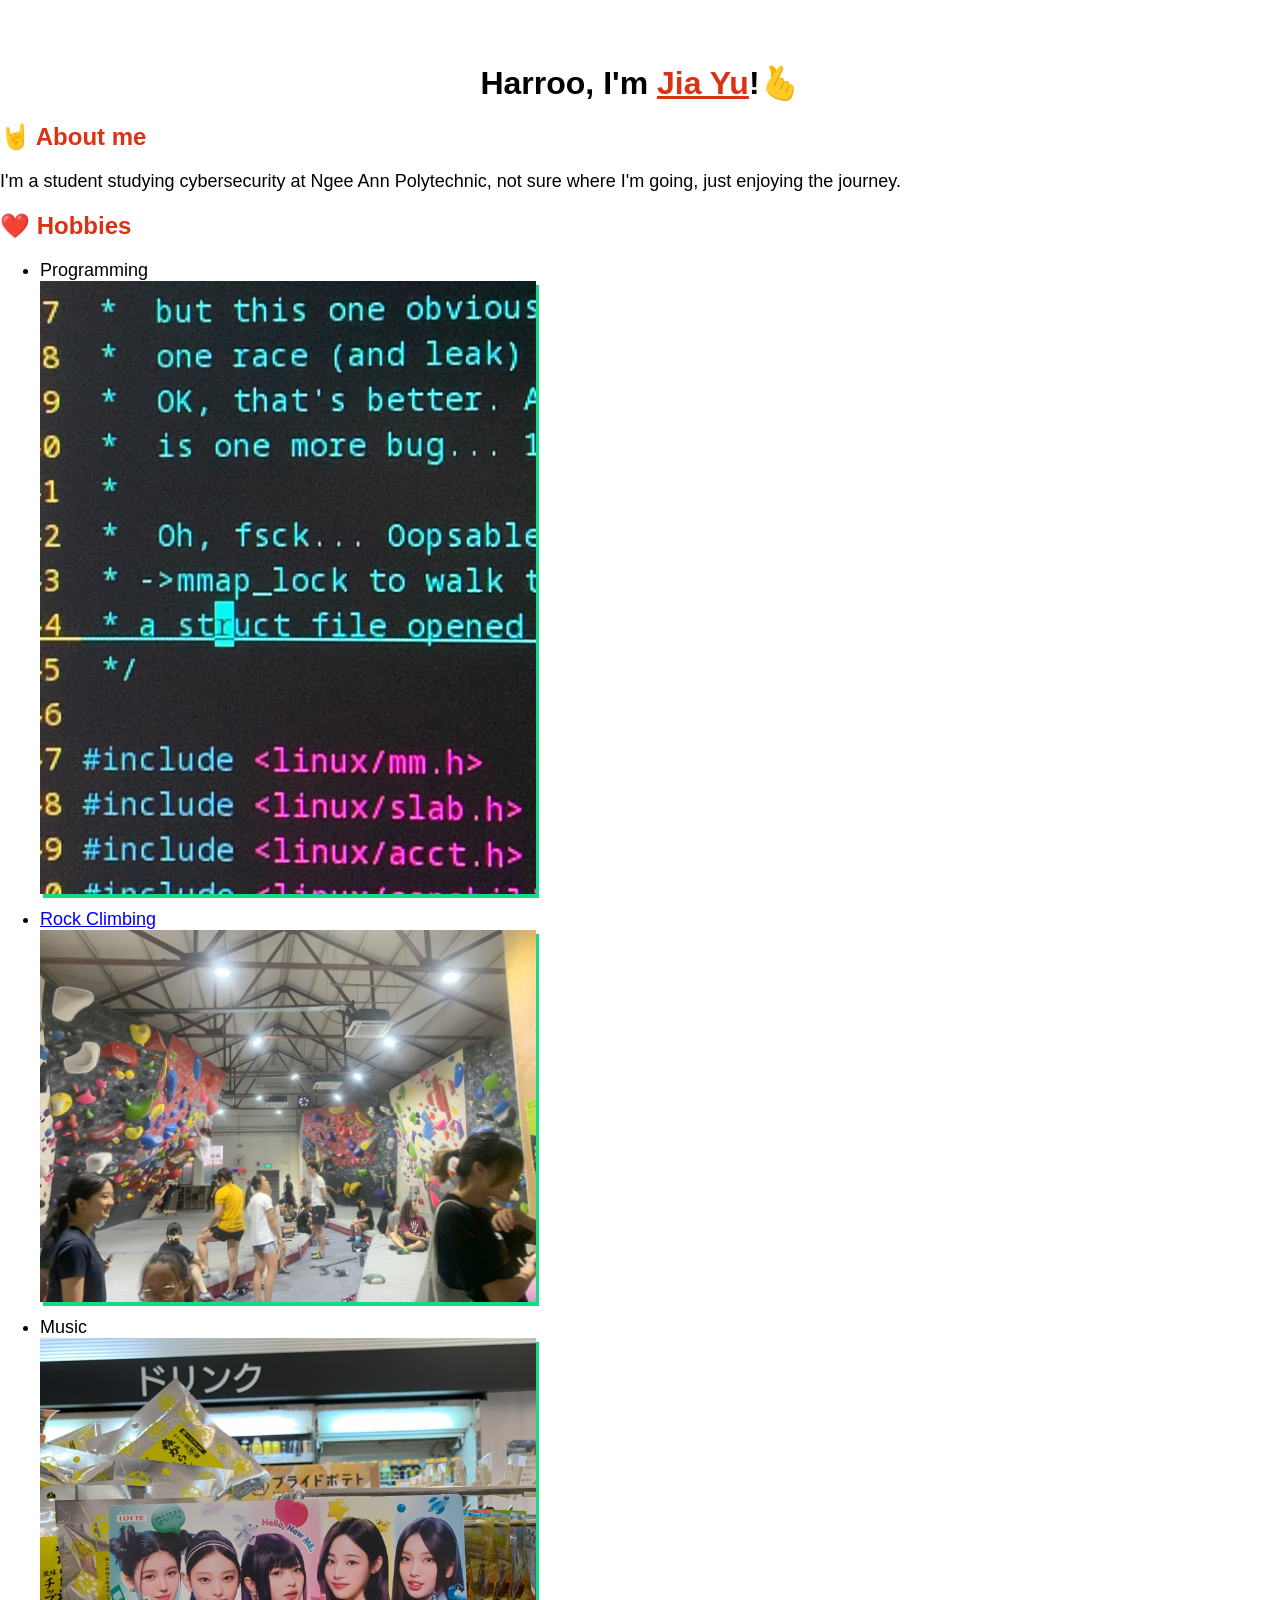
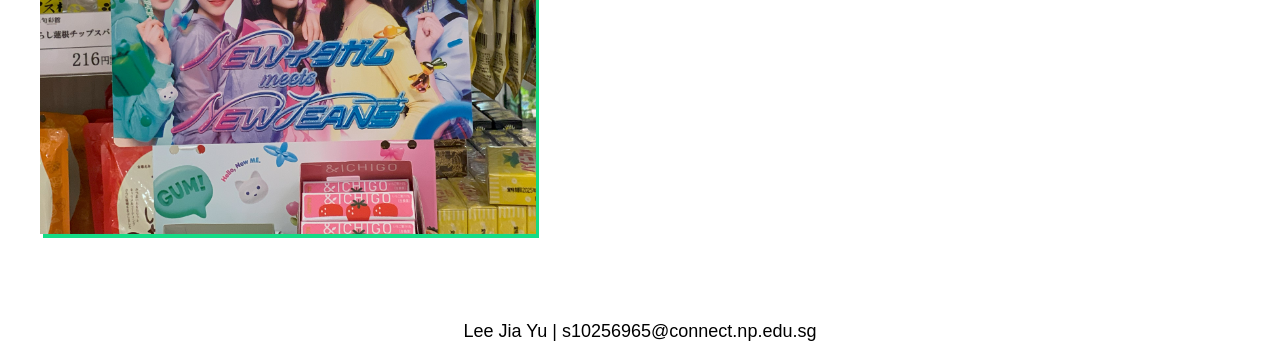
<file: AboutMe/index.html>
<html>
<head>
    <title>About Jia Yu</title>
    <link rel="stylesheet" href="./styles.css">
</head>
<body>
    <h1>Harroo, I'm <u>Jia Yu</u>!🫰</h1>
    <h2>🤘 About me</h2>
    <p>I'm a student studying cybersecurity at Ngee Ann Polytechnic, not sure where I'm going, just enjoying the journey.</p>
    <h2>❤️ Hobbies️</h2>
    <ul>
        <li>Programming <br> <img src="linux_kernal_kekw.jpeg" alt="Photo of the linux_kernal_kekw" width="500" height="500"></li>
        <li><a href="https://en.wikipedia.org/wiki/Rock_climbing">Rock Climbing</a> <br> <img src="lighthouse.jpeg" alt="Photo of the lighthouse" width="500" height="500"></li>
        <li>Music <br> <img src="jeans.jpeg" alt="Photo of the jeans" width="500" height="500"></li>
    </ul>
    <p class="contact_info">Lee Jia Yu | s10256965@connect.np.edu.sg</p>
</body>
</html>
</file>
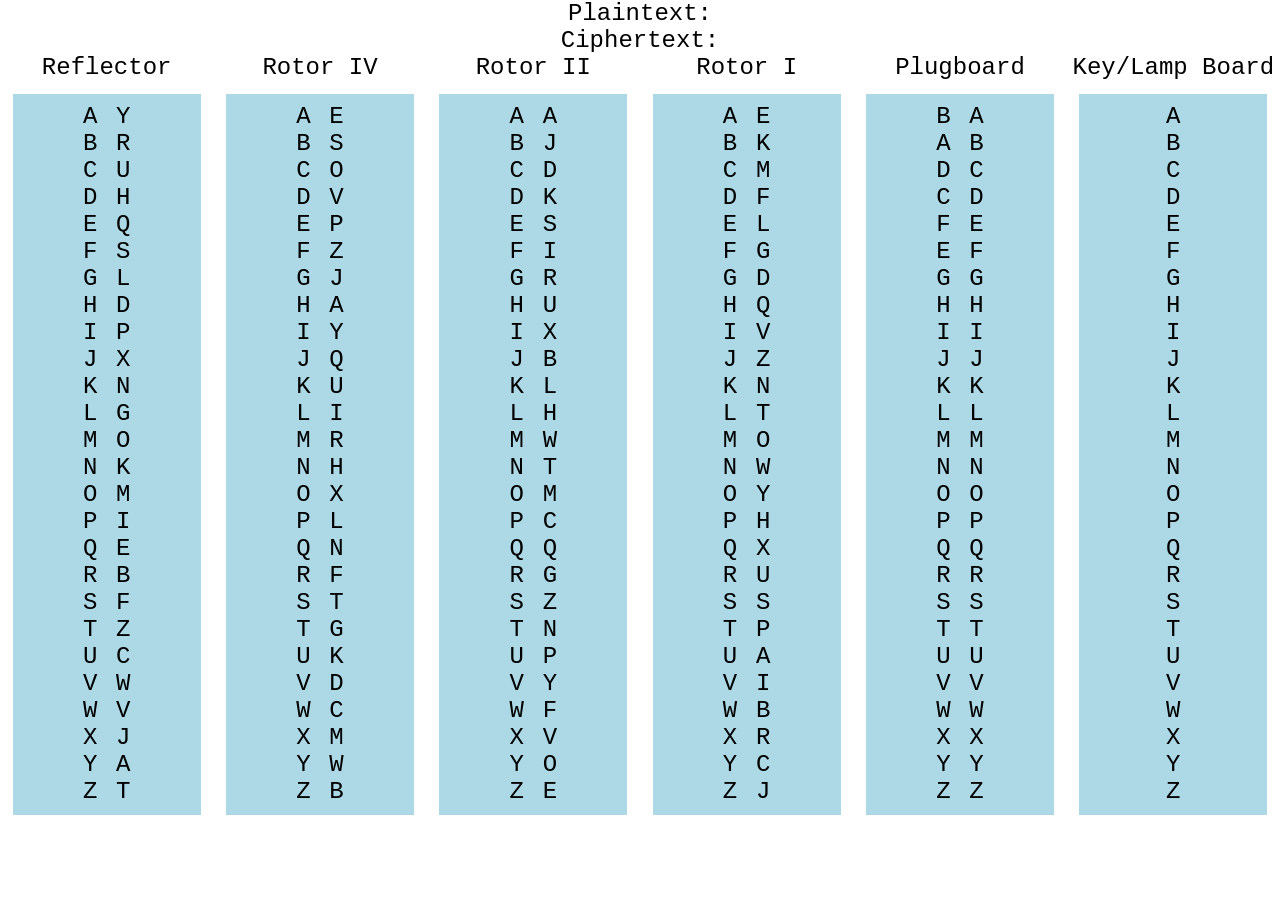
<file: Enigma/index.html>
<!DOCTYPE html>
<html lang="en">
<head>
    <meta charset="UTF-8">
    <meta name="viewport" content="width=device-width, initial-scale=1.0">
    <link rel="stylesheet" href="style.css">
    <title>Enigma Machine</title>
</head>
<body>
    <div id="input">Plaintext: </div>
    <div id="output">Ciphertext: </div>
    <div id="titles">
        <div class="title">Reflector</div>
        <div class="title">Rotor IV</div>
        <div class="title">Rotor II</div>
        <div class="title">Rotor I</div>
        <div class="title">Plugboard</div>
        <div class="title">Key/Lamp Board</div>
    </div>
    <div id="enigma">
        <div id="rectangles-container">
            <div class="rectangle" id="reflector">
                <div class="left"></div>
                <div class="right"></div>
            </div>
            <div class="rectangle" id="third">
                <div class="left"></div>
                <div class="right"></div>
            </div>
            <div class="rectangle" id="second">
                <div class="left"></div>
                <div class="right"></div>
            </div>
            <div class="rectangle" id="first">
                <div class="left"></div>
                <div class="right"></div>
            </div>
            <div class="rectangle" id="plugboard">
                <div class="left"></div>
                <div class="right"></div>
            </div>
            <div class="rectangle" id="keylamp"></div>
        </div>
        <canvas id="canvas"></canvas>
    </div>
    <script type="module" src="main.js"></script>
</body>
</html>
</file>
<file: AboutMe/styles.css>
body {
    font-family: Arial, Helvetica, sans-serif;
    margin: 0;
    height: 100%;
    width: 100%;
}

h1, .contact_info {
    text-align: center;
    padding-top: 5%;
}

u {
    text-decoration: underline;
    color: #DB3214;
}

h2 {
    color: #DB3214;
}

img {
    /* Adding shadow to images */
    box-shadow: #14DB86 3px 4px;

    /* Setting the width and height of the images */
    max-width: 40%;
    height: auto;

    /* Setting the image to transform when easing out of the image */
    transition: transform .7s ease-in-out;
}

p, li {
    text-wrap: wrap;
    font-size: 1.125em;
}

li {
    margin-bottom: 10px;
}

img:hover {
    transform: rotate(360deg);
}
</file>
<file: Enigma/style.css>
body {
    font-family: 'Courier New', Courier, monospace;
    font-size: 1.5em;
    display: flex;
    flex-direction: column;
    align-items: center;
    margin: 0;
    background-color: white;
}

#enigma {
    width: 100%;
    position: relative;
}

#titles, #rectangles-container {
    width: 100%;
    display: flex;
    flex-direction: row;
    justify-content: space-around;
}

.title, .rectangle {
    display: flex;
    flex-direction: row;
    justify-content: center;
    width: calc(100% / 6);
    text-align: center;
    align-items: center;
}

.rectangle {
    margin: 1%;
    background-color: lightblue;
}

#keylamp {
    display: flex;
    flex-direction: column;
}

#canvas, #rectangles-container {
    position: absolute;
    z-index: 2;
}

#rectangles-container {
    z-index: 1;
}

.left, .right {
    margin: 5%;
}
</file>
